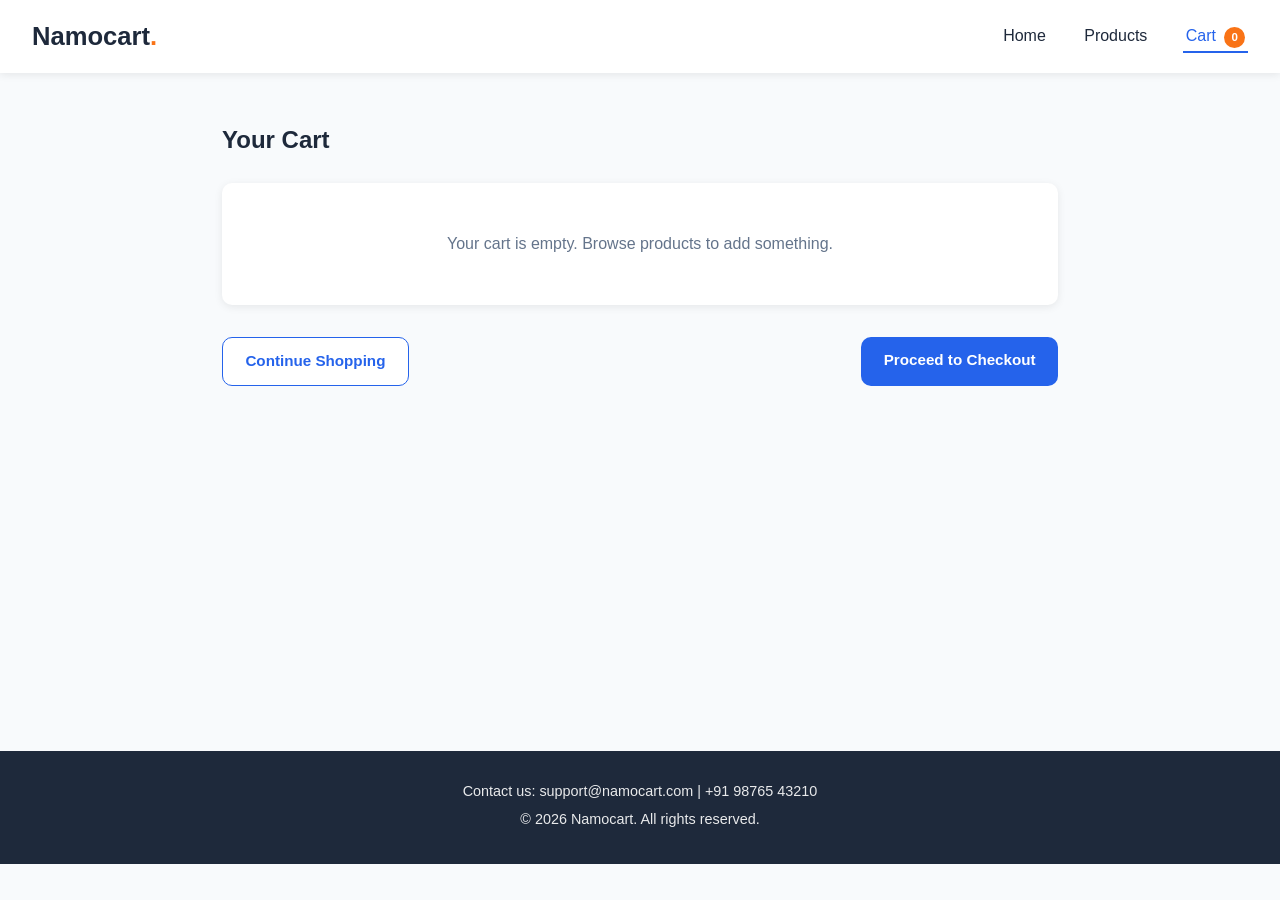
<file: Labsheet 1/cart.html>
<!DOCTYPE html>
<html lang="en">
<head>
  <meta charset="UTF-8">
  <meta name="viewport" content="width=device-width, initial-scale=1.0">
  <title>Nimbus | Cart</title>
  <link rel="stylesheet" href="style.css">
  <link rel="stylesheet" href="store-extras.css">
</head>
<body>

  <header class="site-header">
    <div class="logo">Namocart<span>.</span></div>
    <nav class="navbar">
      <ul>
        <li><a href="index.html">Home</a></li>
        <li><a href="product.html">Products</a></li>
        <li><a href="cart.html" class="active">Cart <span id="cart-badge" class="cart-badge">0</span></a></li>
      </ul>
    </nav>
  </header>

  <main>
    <section class="cart-section">
      <h1>Your Cart</h1>

      <p id="empty-cart-msg" class="empty-msg" style="display:none;">
        Your cart is empty. <a href="product.html">Browse products</a> to add something.
      </p>

      <table class="cart-table" id="cart-table">
        <thead>
          <tr>
            <th>Item</th>
            <th>Quantity</th>
            <th>Price</th>
            <th>Subtotal</th>
            <th></th>
          </tr>
        </thead>
        <tbody id="cart-body">
        </tbody>
        <tfoot>
          <tr class="grand-total-row">
            <td colspan="3">Grand Total</td>
            <td id="cart-grand-total">₹0</td>
            <td></td>
          </tr>
        </tfoot>
      </table>

      <div class="cart-actions">
        <a href="product.html" class="btn btn-secondary">Continue Shopping</a>
        <a href="checkout.html" class="btn btn-primary">Proceed to Checkout</a>
      </div>
    </section>
  </main>

  <footer class="site-footer">
    <div class="footer-content">
      <p>Contact us: support@namocart.com | +91 98765 43210</p>
      <p>&copy; 2026 Namocart. All rights reserved.</p>
    </div>
  </footer>

  <script src="script.js"></script>
</body>
</html>
</file>
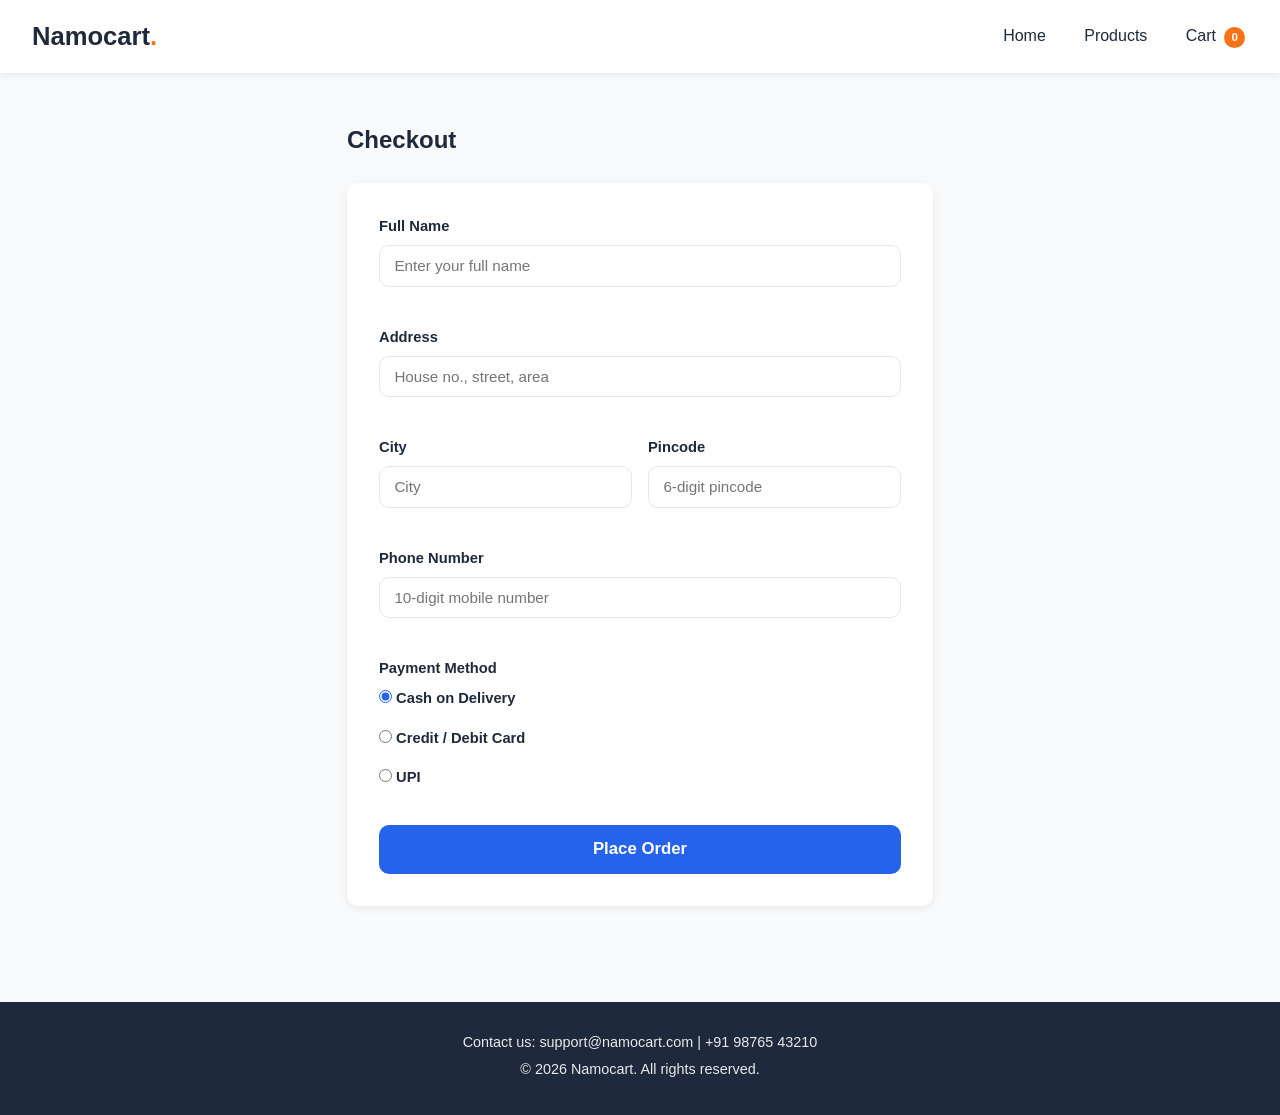
<file: Labsheet 1/checkout.html>
<!DOCTYPE html>
<html lang="en">
<head>
  <meta charset="UTF-8">
  <meta name="viewport" content="width=device-width, initial-scale=1.0">
  <title>Nimbus | Checkout</title>
  <link rel="stylesheet" href="style.css">
  <link rel="stylesheet" href="store-extras.css">
</head>
<body>

  <header class="site-header">
    <div class="logo">Namocart<span>.</span></div>
    <nav class="navbar">
      <ul>
        <li><a href="index.html">Home</a></li>
        <li><a href="product.html">Products</a></li>
        <li><a href="cart.html">Cart <span id="cart-badge" class="cart-badge">0</span></a></li>
      </ul>
    </nav>
  </header>

  <main>
    <section class="checkout-section">
      <h1>Checkout</h1>

      <div id="confirmation-msg" class="confirmation"></div>

      <form id="checkout-form" class="checkout-form" action="#" method="post" novalidate>

        <div class="form-group">
          <label for="name">Full Name</label>
          <input type="text" id="name" name="name" placeholder="Enter your full name">
          <div id="name-error" class="field-error"></div>
        </div>

        <div class="form-group">
          <label for="address">Address</label>
          <input type="text" id="address" name="address" placeholder="House no., street, area">
          <div id="address-error" class="field-error"></div>
        </div>

        <div class="form-row">
          <div class="form-group">
            <label for="city">City</label>
            <input type="text" id="city" name="city" placeholder="City">
          </div>

          <div class="form-group">
            <label for="pincode">Pincode</label>
            <input type="text" id="pincode" name="pincode" placeholder="6-digit pincode" maxlength="6" inputmode="numeric">
            <div id="pincode-error" class="field-error"></div>
          </div>
        </div>

        <div class="form-group">
          <label for="phone">Phone Number</label>
          <input type="tel" id="phone" name="phone" placeholder="10-digit mobile number" maxlength="10" inputmode="numeric">
          <div id="phone-error" class="field-error"></div>
        </div>

        <div class="form-group">
          <label>Payment Method</label>
          <div class="radio-group">
            <label class="radio-option">
              <input type="radio" name="payment" value="cod" checked>
              Cash on Delivery
            </label>
            <label class="radio-option">
              <input type="radio" name="payment" value="card">
              Credit / Debit Card
            </label>
            <label class="radio-option">
              <input type="radio" name="payment" value="upi">
              UPI
            </label>
          </div>
        </div>

        <button type="submit" class="btn btn-primary btn-large">Place Order</button>

      </form>
    </section>
  </main>

  <footer class="site-footer">
    <div class="footer-content">
      <p>Contact us: support@namocart.com | +91 98765 43210</p>
      <p>&copy; 2026 Namocart. All rights reserved.</p>
    </div>
  </footer>

  <script src="script.js"></script>
</body>
</html>
</file>
<file: Labsheet 1/style.css>
:root {
  --primary-color: #2563eb;   /* main brand blue */
  --accent-color: #f97316;    /* accent orange */
  --bg-color: #f8fafc;        /* page background */
  --text-color: #1e293b;      /* main text */
  --border-color: #e2e8f0;
  --white: #ffffff;
  --radius: 10px;
  --shadow: 0 2px 8px rgba(0, 0, 0, 0.08);
}


* {
  margin: 0;
  padding: 0;
  box-sizing: border-box;
}

body {
  font-family: "Segoe UI", Roboto, Arial, sans-serif;
  background-color: var(--bg-color);
  color: var(--text-color);
  line-height: 1.6;
}

a {
  text-decoration: none;
  color: inherit;
}

ul {
  list-style: none;
}

img {
  max-width: 100%;
  display: block;
}

main {
  min-height: 70vh;
}


.site-header {
  display: flex;
  justify-content: space-between;
  align-items: center;
  padding: 1rem 2rem;
  background-color: var(--white);
  box-shadow: var(--shadow);
  position: sticky;
  top: 0;
  z-index: 100;
}

.logo {
  font-size: 1.6rem;
  font-weight: 700;
  color: var(--text-color);
}

.logo span {
  color: var(--accent-color);
}

.navbar ul {
  display: flex;
  gap: 2rem;
}

.navbar a {
  font-weight: 500;
  padding: 0.4rem 0.2rem;
  border-bottom: 2px solid transparent;
  transition: border-color 0.2s ease, color 0.2s ease;
}

.navbar a:hover,
.navbar a.active {
  color: var(--primary-color);
  border-bottom: 2px solid var(--primary-color);
}


.btn {
  display: inline-block;
  border: none;
  cursor: pointer;
  padding: 0.7rem 1.4rem;
  border-radius: var(--radius);
  font-size: 0.95rem;
  font-weight: 600;
  text-align: center;
  transition: background-color 0.2s ease, transform 0.15s ease;
}

.btn-primary {
  background-color: var(--primary-color);
  color: var(--white);
}

.btn-primary:hover {
  background-color: #1d4ed8;
  transform: translateY(-2px);
}

.btn-secondary {
  background-color: var(--white);
  color: var(--primary-color);
  border: 1px solid var(--primary-color);
}

.btn-secondary:hover {
  background-color: var(--primary-color);
  color: var(--white);
}

.btn-large {
  padding: 0.9rem 2rem;
  font-size: 1.05rem;
}


.hero {
  background: linear-gradient(135deg, var(--primary-color), #1e40af);
  color: var(--white);
  padding: 5rem 2rem;
  text-align: center;
}

.hero-content h1 {
  font-size: 2.4rem;
  margin-bottom: 1rem;
}

.hero-content p {
  max-width: 600px;
  margin: 0 auto 1.8rem;
  font-size: 1.05rem;
  opacity: 0.9;
}


.featured,
.product-grid-listing {
  padding: 3rem 2rem;
}

.featured h2 {
  text-align: center;
  margin-bottom: 2rem;
  font-size: 1.8rem;
}

.product-grid {
  display: flex;
  flex-wrap: wrap;
  justify-content: center;
  gap: 1.8rem;
}

.product-card {
  background-color: var(--white);
  border: 1px solid var(--border-color);
  border-radius: var(--radius);
  box-shadow: var(--shadow);
  padding: 1.2rem;
  width: 260px;
  text-align: center;
  transition: transform 0.2s ease, box-shadow 0.2s ease;
}

.product-card:hover {
  transform: translateY(-4px);
  box-shadow: 0 6px 16px rgba(0, 0, 0, 0.12);
}

.product-card img {
  border-radius: calc(var(--radius) - 4px);
  margin-bottom: 0.8rem;
}

.product-card h3 {
  font-size: 1.05rem;
  margin-bottom: 0.4rem;
}

.product-card .price {
  font-weight: 700;
  color: var(--primary-color);
  margin-bottom: 0.8rem;
}

.page-heading {
  text-align: center;
  padding: 2.5rem 2rem 1rem;
}

.page-heading h1 {
  font-size: 2rem;
  margin-bottom: 0.5rem;
}


.product-detail {
  display: flex;
  flex-wrap: wrap;
  gap: 2.5rem;
  padding: 3rem 2rem;
  max-width: 1100px;
  margin: 0 auto;
}

.product-detail-image {
  flex: 1 1 400px;
}

.product-detail-image img {
  border-radius: var(--radius);
  box-shadow: var(--shadow);
}

.product-detail-info {
  flex: 1 1 380px;
}

.product-detail-info h1 {
  font-size: 1.9rem;
  margin-bottom: 0.6rem;
}

.product-detail-info .price {
  font-size: 1.4rem;
  color: var(--primary-color);
  font-weight: 700;
  margin-bottom: 1rem;
}

.product-detail-info .description {
  margin-bottom: 1.5rem;
  color: #475569;
}

.quantity-selector {
  display: flex;
  align-items: center;
  gap: 0.8rem;
  margin-bottom: 1.5rem;
}

.quantity-selector input {
  width: 70px;
  padding: 0.5rem;
  border: 1px solid var(--border-color);
  border-radius: var(--radius);
}


.cart-section {
  padding: 3rem 2rem;
  max-width: 900px;
  margin: 0 auto;
}

.cart-section h1 {
  margin-bottom: 1.5rem;
}

.cart-table {
  width: 100%;
  border-collapse: collapse;
  background-color: var(--white);
  box-shadow: var(--shadow);
  border-radius: var(--radius);
  overflow: hidden;
}

.cart-table th,
.cart-table td {
  padding: 1rem;
  text-align: left;
  border-bottom: 1px solid var(--border-color);
}

.cart-table thead {
  background-color: var(--primary-color);
  color: var(--white);
}

.cart-table tbody tr:hover {
  background-color: #f1f5f9;
}

.grand-total-row {
  font-weight: 700;
  font-size: 1.05rem;
  background-color: #f8fafc;
}

.grand-total-row td {
  border-bottom: none;
  border-top: 2px solid var(--primary-color);
}

.cart-actions {
  display: flex;
  justify-content: space-between;
  gap: 1rem;
  margin-top: 2rem;
  flex-wrap: wrap;
}


.checkout-section {
  padding: 3rem 2rem;
  max-width: 650px;
  margin: 0 auto;
}

.checkout-section h1 {
  margin-bottom: 1.5rem;
}

.checkout-form {
  background-color: var(--white);
  padding: 2rem;
  border-radius: var(--radius);
  box-shadow: var(--shadow);
}

.form-group {
  margin-bottom: 1.3rem;
  flex: 1;
}

.form-row {
  display: flex;
  gap: 1rem;
}

.form-group label {
  display: block;
  margin-bottom: 0.4rem;
  font-weight: 600;
  font-size: 0.92rem;
}

.form-group input[type="text"],
.form-group input[type="tel"],
.form-group input[type="number"] {
  width: 100%;
  padding: 0.7rem 0.9rem;
  border: 1px solid var(--border-color);
  border-radius: var(--radius);
  font-size: 0.95rem;
  transition: border-color 0.2s ease, box-shadow 0.2s ease;
}

.form-group input:focus {
  outline: none;
  border-color: var(--primary-color);
  box-shadow: 0 0 0 3px rgba(37, 99, 235, 0.15);
}

.radio-group {
  display: flex;
  flex-direction: column;
  gap: 0.6rem;
  margin-top: 0.4rem;
}

.radio-option {
  display: flex;
  align-items: center;
  gap: 0.5rem;
  font-weight: 400;
  cursor: pointer;
}

.radio-option input {
  accent-color: var(--primary-color);
}

.checkout-form .btn {
  width: 100%;
  margin-top: 0.5rem;
}


.site-footer {
  background-color: var(--text-color);
  color: var(--white);
  padding: 1.8rem 2rem;
  margin-top: 3rem;
}

.footer-content {
  text-align: center;
  font-size: 0.9rem;
  opacity: 0.9;
}

.footer-content p {
  margin-bottom: 0.3rem;
}


@media (max-width: 640px) {
  .site-header {
    flex-direction: column;
    gap: 0.8rem;
    padding: 1rem;
  }

  .navbar ul {
    flex-direction: column;
    align-items: center;
    gap: 0.8rem;
  }

  .hero {
    padding: 3rem 1.2rem;
  }

  .hero-content h1 {
    font-size: 1.8rem;
  }

  .product-grid {
    flex-direction: column;
    align-items: center;
  }

  .product-card {
    width: 100%;
    max-width: 320px;
  }

  .product-detail {
    flex-direction: column;
    padding: 2rem 1.2rem;
  }

  .form-row {
    flex-direction: column;
    gap: 0;
  }

  .cart-table thead {
    display: none;
  }

  .cart-table,
  .cart-table tbody,
  .cart-table tr,
  .cart-table td {
    display: block;
    width: 100%;
  }

  .cart-table tr {
    margin-bottom: 1rem;
    border-bottom: 2px solid var(--border-color);
  }

  .cart-table td {
    text-align: right;
    padding-left: 50%;
    position: relative;
    border-bottom: none;
  }

  .cart-table td::before {
    content: attr(data-label);
    position: absolute;
    left: 1rem;
    font-weight: 600;
    text-align: left;
  }

  .grand-total-row td {
    text-align: right;
  }

  .cart-actions {
    flex-direction: column;
  }

  .cart-actions .btn {
    width: 100%;
  }
}
:root {
  --primary-color: #2563eb;
  --accent-color: #f97316;
  --bg-color: #f8fafc;
  --text-color: #1e293b;
  --border-color: #e2e8f0;
  --white: #ffffff;
  --radius: 10px;
  --shadow: 0 2px 8px rgba(0, 0, 0, 0.08);
}

* { margin: 0; padding: 0; box-sizing: border-box; }

body {
  font-family: "Segoe UI", Roboto, Arial, sans-serif;
  background-color: var(--bg-color);
  color: var(--text-color);
  line-height: 1.6;
}

a { text-decoration: none; color: inherit; }
ul { list-style: none; }
img { max-width: 100%; display: block; }
main { min-height: 70vh; }

.site-header {
  display: flex;
  justify-content: space-between;
  align-items: center;
  padding: 1rem 2rem;
  background-color: var(--white);
  box-shadow: var(--shadow);
  position: sticky;
  top: 0;
  z-index: 100;
}

.logo { font-size: 1.6rem; font-weight: 700; color: var(--text-color); }
.logo span { color: var(--accent-color); }
.navbar ul { display: flex; gap: 2rem; }
.navbar a {
  font-weight: 500;
  padding: 0.4rem 0.2rem;
  border-bottom: 2px solid transparent;
  transition: border-color 0.2s ease, color 0.2s ease;
}
.navbar a:hover, .navbar a.active {
  color: var(--primary-color);
  border-bottom: 2px solid var(--primary-color);
}

.btn {
  display: inline-block;
  border: none;
  cursor: pointer;
  padding: 0.7rem 1.4rem;
  border-radius: var(--radius);
  font-size: 0.95rem;
  font-weight: 600;
  text-align: center;
  transition: background-color 0.2s ease, transform 0.15s ease;
}

.btn-primary { background-color: var(--primary-color); color: var(--white); }
.btn-primary:hover { background-color: #1d4ed8; transform: translateY(-2px); }
.btn-secondary { background-color: var(--white); color: var(--primary-color); border: 1px solid var(--primary-color); }
.btn-secondary:hover { background-color: var(--primary-color); color: var(--white); }
.btn-large { padding: 0.9rem 2rem; font-size: 1.05rem; }

.hero {
  background: linear-gradient(135deg, var(--primary-color), #1e40af);
  color: var(--white);
  padding: 5rem 2rem;
  text-align: center;
}
.hero-content h1 { font-size: 2.4rem; margin-bottom: 1rem; }
.hero-content p { max-width: 600px; margin: 0 auto 1.8rem; font-size: 1.05rem; opacity: 0.9; }

.featured, .product-grid-listing { padding: 3rem 2rem; }
.featured h2 { text-align: center; margin-bottom: 2rem; font-size: 1.8rem; }

.product-grid { display: flex; flex-wrap: wrap; justify-content: center; gap: 1.8rem; }
.product-card {
  background-color: var(--white);
  border: 1px solid var(--border-color);
  border-radius: var(--radius);
  box-shadow: var(--shadow);
  padding: 1.2rem;
  width: 260px;
  text-align: center;
  transition: transform 0.2s ease, box-shadow 0.2s ease;
}
.product-card:hover { transform: translateY(-4px); box-shadow: 0 6px 16px rgba(0, 0, 0, 0.12); }
.product-card img { border-radius: calc(var(--radius) - 4px); margin-bottom: 0.8rem; }
.product-card h3 { font-size: 1.05rem; margin-bottom: 0.4rem; }
.product-card .price { font-weight: 700; color: var(--primary-color); margin-bottom: 0.8rem; }

.page-heading { text-align: center; padding: 2.5rem 2rem 1rem; }
.page-heading h1 { font-size: 2rem; margin-bottom: 0.5rem; }

.product-detail { display: flex; flex-wrap: wrap; gap: 2.5rem; padding: 3rem 2rem; max-width: 1100px; margin: 0 auto; }
.product-detail-image { flex: 1 1 400px; }
.product-detail-image img { border-radius: var(--radius); box-shadow: var(--shadow); }
.product-detail-info { flex: 1 1 380px; }
.product-detail-info h1 { font-size: 1.9rem; margin-bottom: 0.6rem; }
.product-detail-info .price { font-size: 1.4rem; color: var(--primary-color); font-weight: 700; margin-bottom: 1rem; }
.product-detail-info .description { margin-bottom: 1.5rem; color: #475569; }

.quantity-selector { display: flex; align-items: center; gap: 0.8rem; margin-bottom: 1.5rem; }
.quantity-selector input { width: 70px; padding: 0.5rem; border: 1px solid var(--border-color); border-radius: var(--radius); }

.cart-section { padding: 3rem 2rem; max-width: 900px; margin: 0 auto; }
.cart-section h1 { margin-bottom: 1.5rem; }
.cart-table {
  width: 100%;
  border-collapse: collapse;
  background-color: var(--white);
  box-shadow: var(--shadow);
  border-radius: var(--radius);
  overflow: hidden;
}
.cart-table th, .cart-table td { padding: 1rem; text-align: left; border-bottom: 1px solid var(--border-color); }
.cart-table thead { background-color: var(--primary-color); color: var(--white); }
.cart-table tbody tr:hover { background-color: #f1f5f9; }
.grand-total-row { font-weight: 700; font-size: 1.05rem; background-color: #f8fafc; }
.grand-total-row td { border-bottom: none; border-top: 2px solid var(--primary-color); }
.cart-actions { display: flex; justify-content: space-between; gap: 1rem; margin-top: 2rem; flex-wrap: wrap; }

.checkout-section { padding: 3rem 2rem; max-width: 650px; margin: 0 auto; }
.checkout-section h1 { margin-bottom: 1.5rem; }
.checkout-form { background-color: var(--white); padding: 2rem; border-radius: var(--radius); box-shadow: var(--shadow); }
.form-group { margin-bottom: 1.3rem; flex: 1; }
.form-row { display: flex; gap: 1rem; }
.form-group label { display: block; margin-bottom: 0.4rem; font-weight: 600; font-size: 0.92rem; }
.form-group input[type="text"], .form-group input[type="tel"], .form-group input[type="number"] {
  width: 100%;
  padding: 0.7rem 0.9rem;
  border: 1px solid var(--border-color);
  border-radius: var(--radius);
  font-size: 0.95rem;
  transition: border-color 0.2s ease, box-shadow 0.2s ease;
}
.form-group input:focus { outline: none; border-color: var(--primary-color); box-shadow: 0 0 0 3px rgba(37, 99, 235, 0.15); }
.radio-group { display: flex; flex-direction: column; gap: 0.6rem; margin-top: 0.4rem; }
.radio-option { display: flex; align-items: center; gap: 0.5rem; font-weight: 400; cursor: pointer; }
.radio-option input { accent-color: var(--primary-color); }
.checkout-form .btn { width: 100%; margin-top: 0.5rem; }

.site-footer { background-color: var(--text-color); color: var(--white); padding: 1.8rem 2rem; margin-top: 3rem; }
.footer-content { text-align: center; font-size: 0.9rem; opacity: 0.9; }
.footer-content p { margin-bottom: 0.3rem; }

@media (max-width: 640px) {
  .site-header { flex-direction: column; gap: 0.8rem; padding: 1rem; }
  .navbar ul { flex-direction: column; align-items: center; gap: 0.8rem; }
  .hero { padding: 3rem 1.2rem; }
  .hero-content h1 { font-size: 1.8rem; }
  .product-grid { flex-direction: column; align-items: center; }
  .product-card { width: 100%; max-width: 320px; }
  .product-detail { flex-direction: column; padding: 2rem 1.2rem; }
  .form-row { flex-direction: column; gap: 0; }
  .cart-table thead { display: none; }
  .cart-table, .cart-table tbody, .cart-table tr, .cart-table td { display: block; width: 100%; }
  .cart-table tr { margin-bottom: 1rem; border-bottom: 2px solid var(--border-color); }
  .cart-table td { text-align: right; padding-left: 50%; position: relative; border-bottom: none; }
  .cart-table td::before { content: attr(data-label); position: absolute; left: 1rem; font-weight: 600; text-align: left; }
  .grand-total-row td { text-align: right; }
  .cart-actions { flex-direction: column; }
  .cart-actions .btn { width: 100%; }
}
</file>
<file: Labsheet 1/store-extras.css>
.cart-badge {
  display: inline-block;
  background-color: var(--accent-color);
  color: var(--white);
  font-size: 0.72rem;
  font-weight: 700;
  border-radius: 999px;
  padding: 1px 7px;
  min-width: 16px;
  text-align: center;
  margin-left: 4px;
  vertical-align: middle;
}

.qty-input {
  width: 64px;
  padding: 0.5rem;
  border: 1px solid var(--border-color);
  border-radius: var(--radius);
  font-size: 0.95rem;
  text-align: center;
}

.qty-input:focus {
  outline: none;
  border-color: var(--primary-color);
  box-shadow: 0 0 0 3px rgba(37, 99, 235, 0.15);
}

.btn-danger {
  background-color: #fff1f2;
  color: #dc2626;
  border: 1px solid #dc2626;
  padding: 0.5rem 1rem;
  font-size: 0.85rem;
}

.btn-danger:hover {
  background-color: #dc2626;
  color: var(--white);
}

.empty-msg {
  padding: 3rem 2rem;
  text-align: center;
  color: #64748b;
  background-color: var(--white);
  border-radius: var(--radius);
  box-shadow: var(--shadow);
}

.form-group input.invalid { border-color: #dc2626; }
.form-group input.invalid:focus { box-shadow: 0 0 0 3px rgba(220, 38, 38, 0.15); }

.field-error {
  color: #dc2626;
  font-size: 0.8rem;
  margin-top: 0.35rem;
  min-height: 1em;
}

.confirmation {
  display: none;
  background-color: #ecfdf5;
  color: #15803d;
  border: 1px solid #15803d;
  padding: 1rem 1.2rem;
  border-radius: var(--radius);
  margin-bottom: 1.2rem;
  font-weight: 600;
}
</file>
